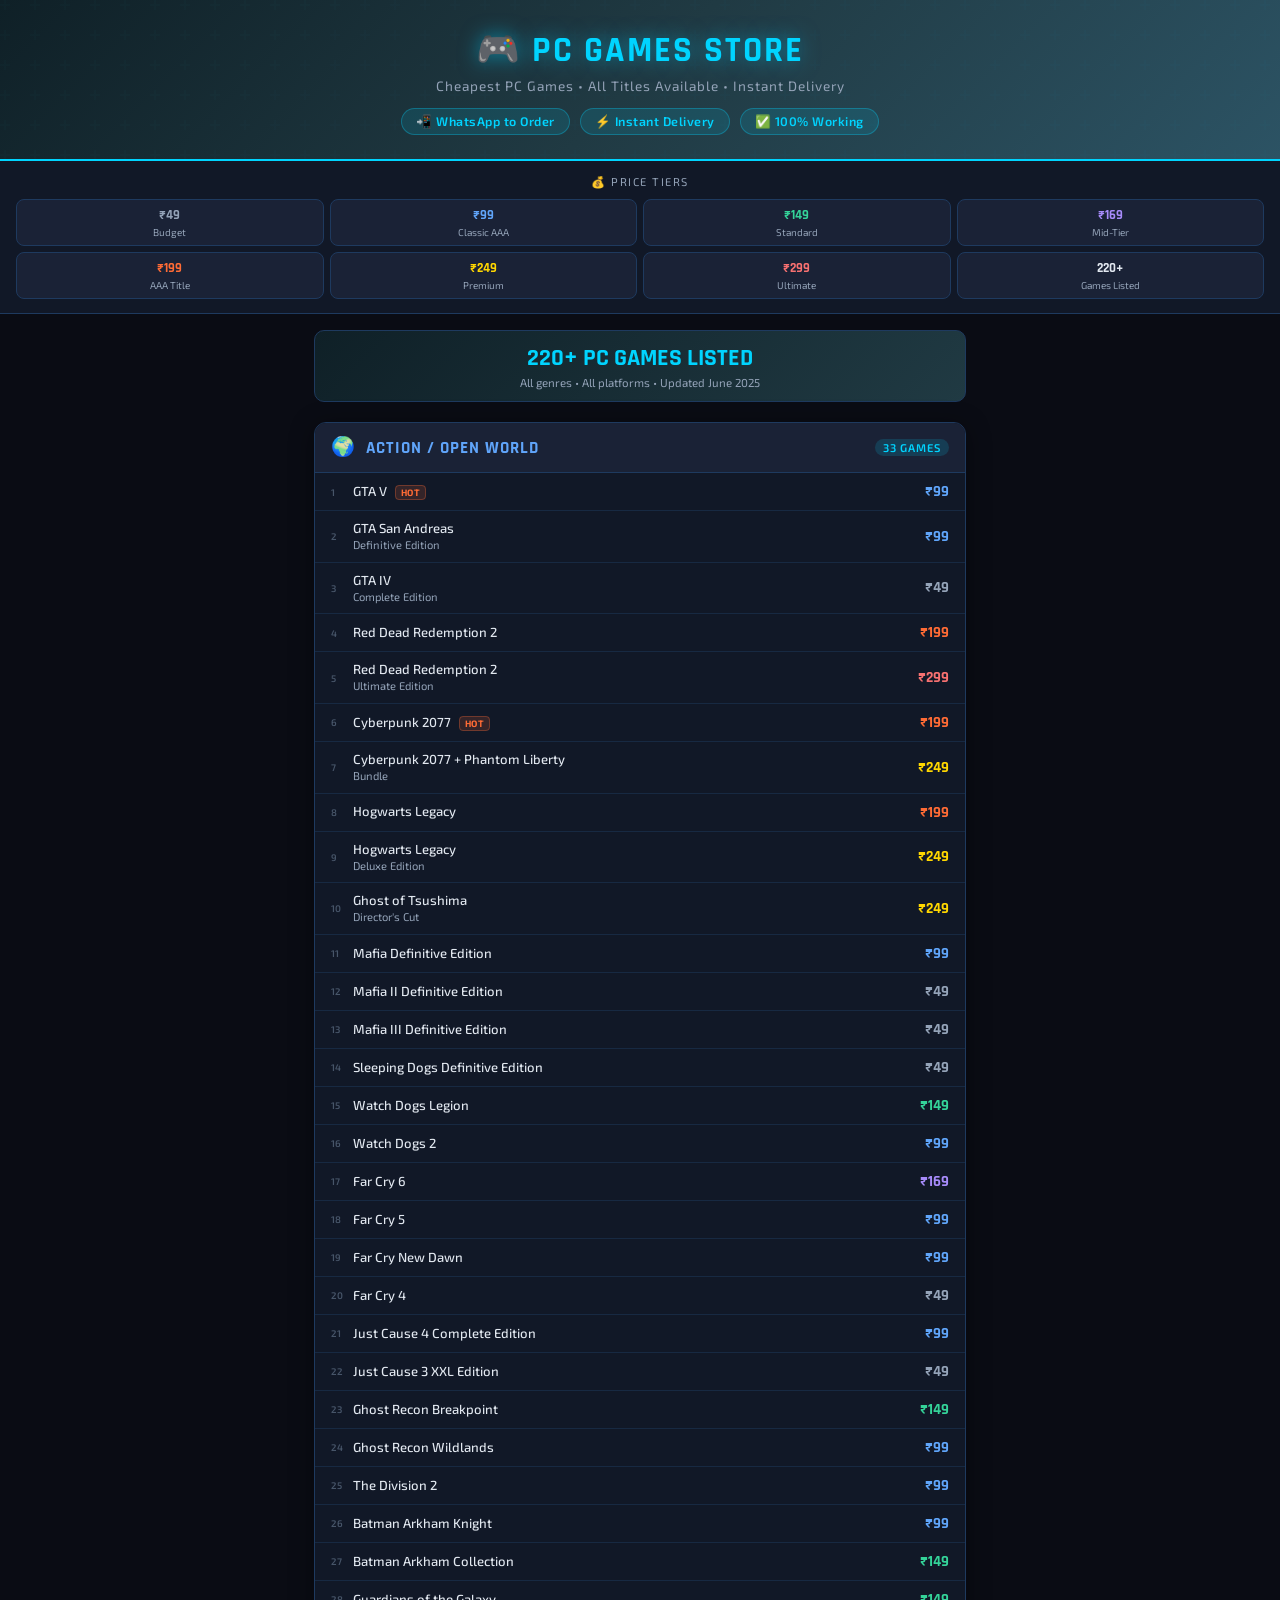
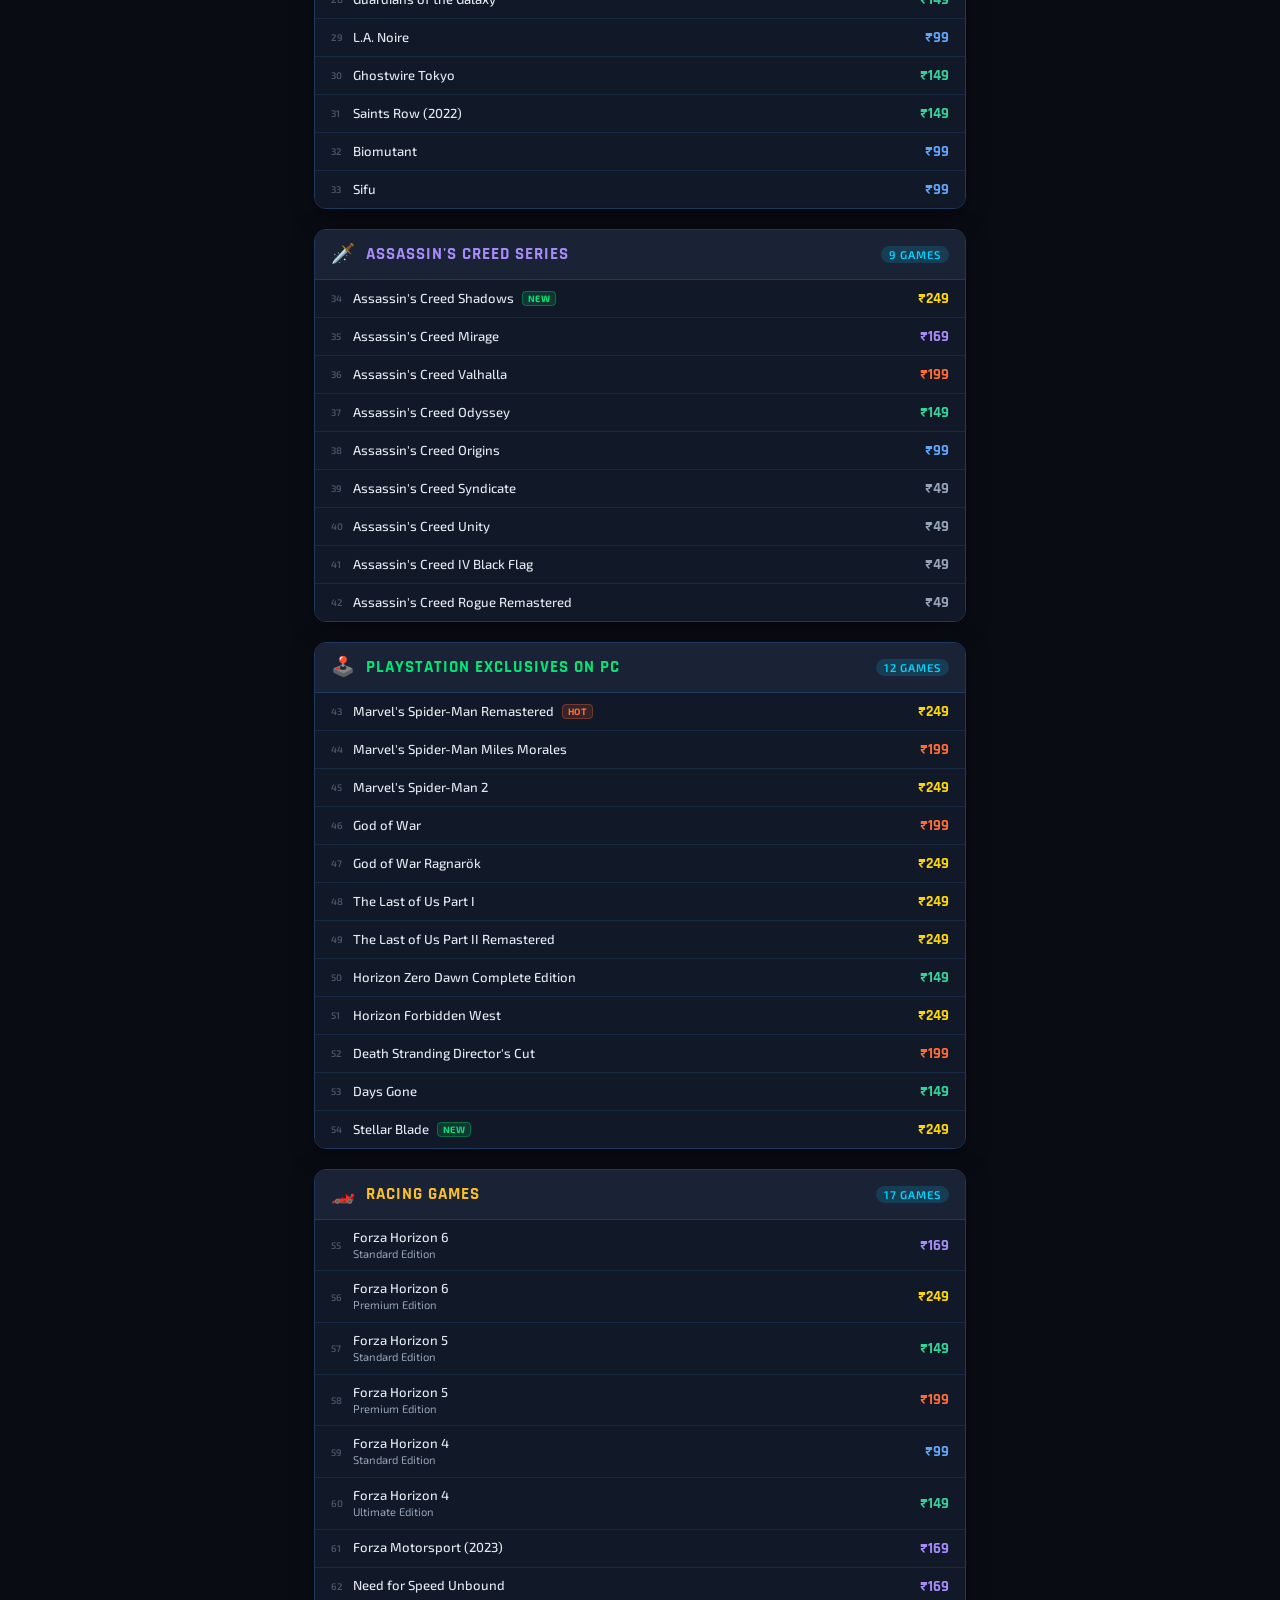
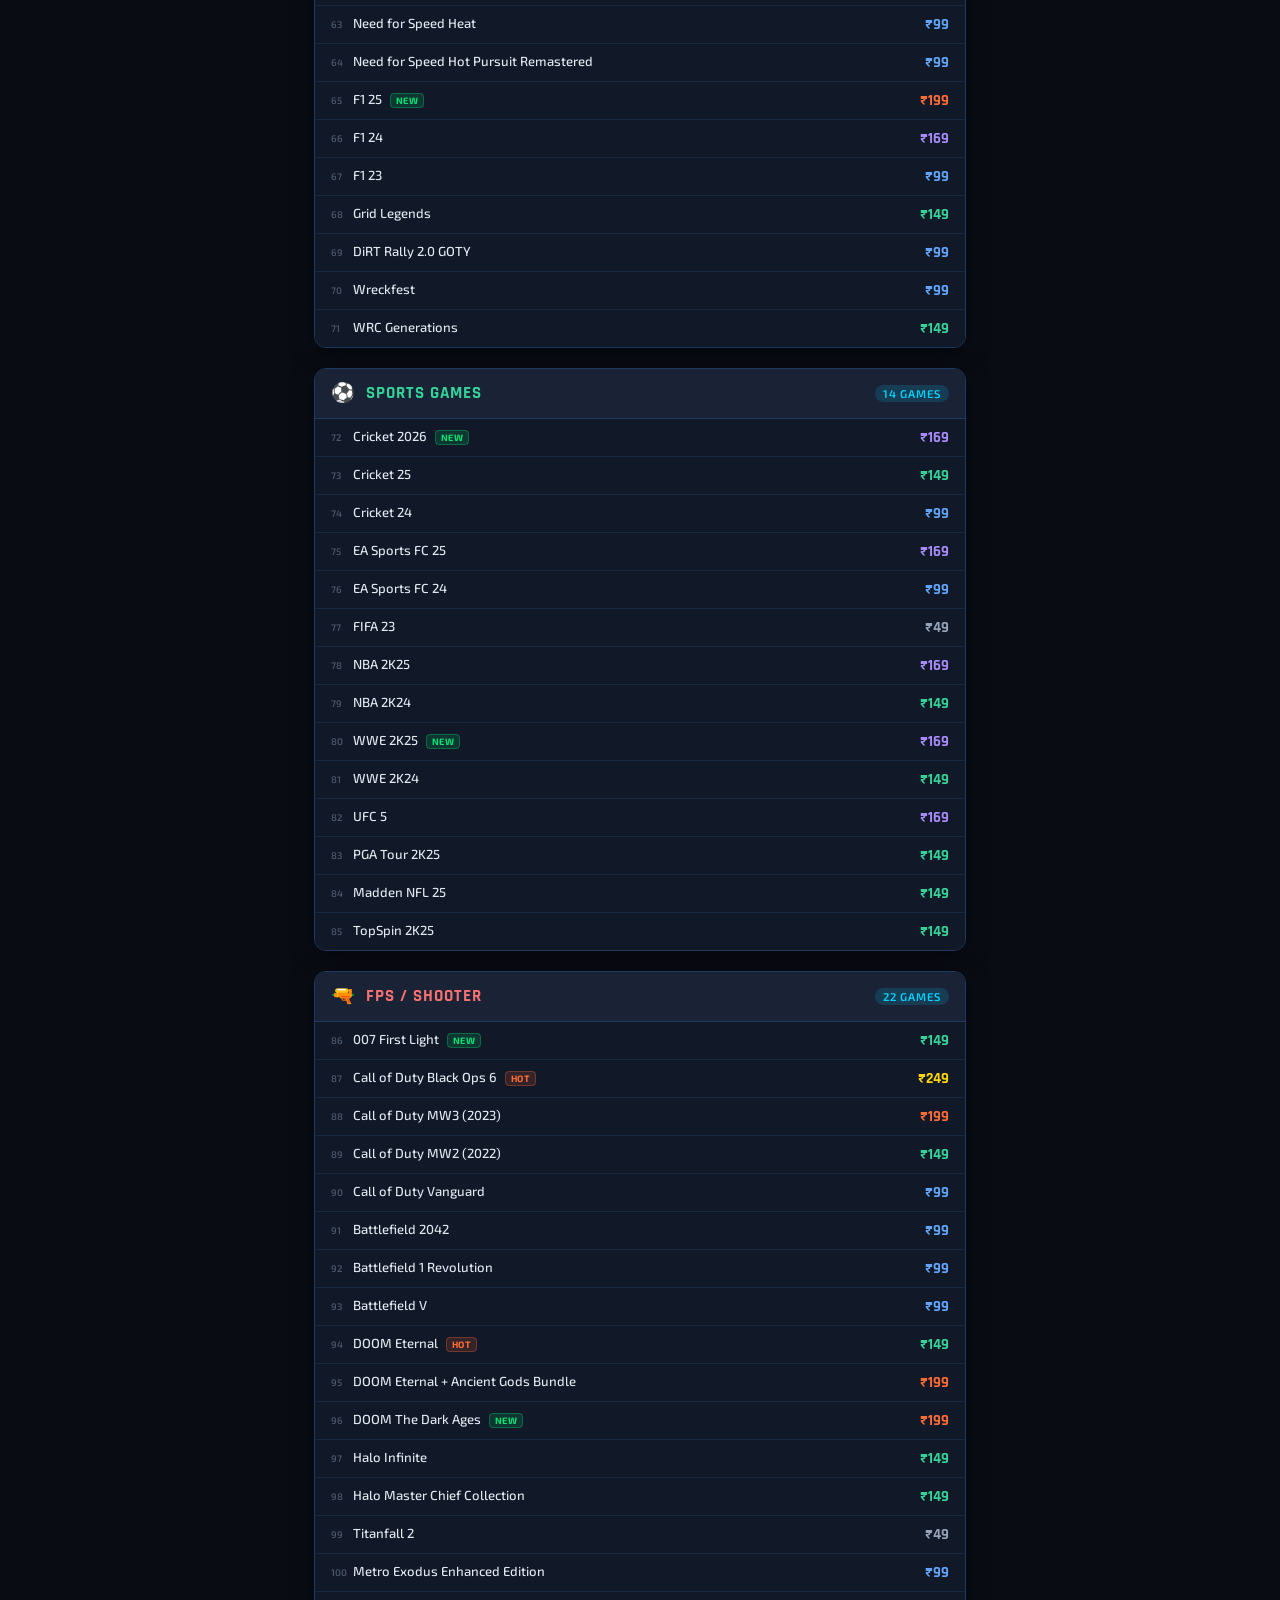
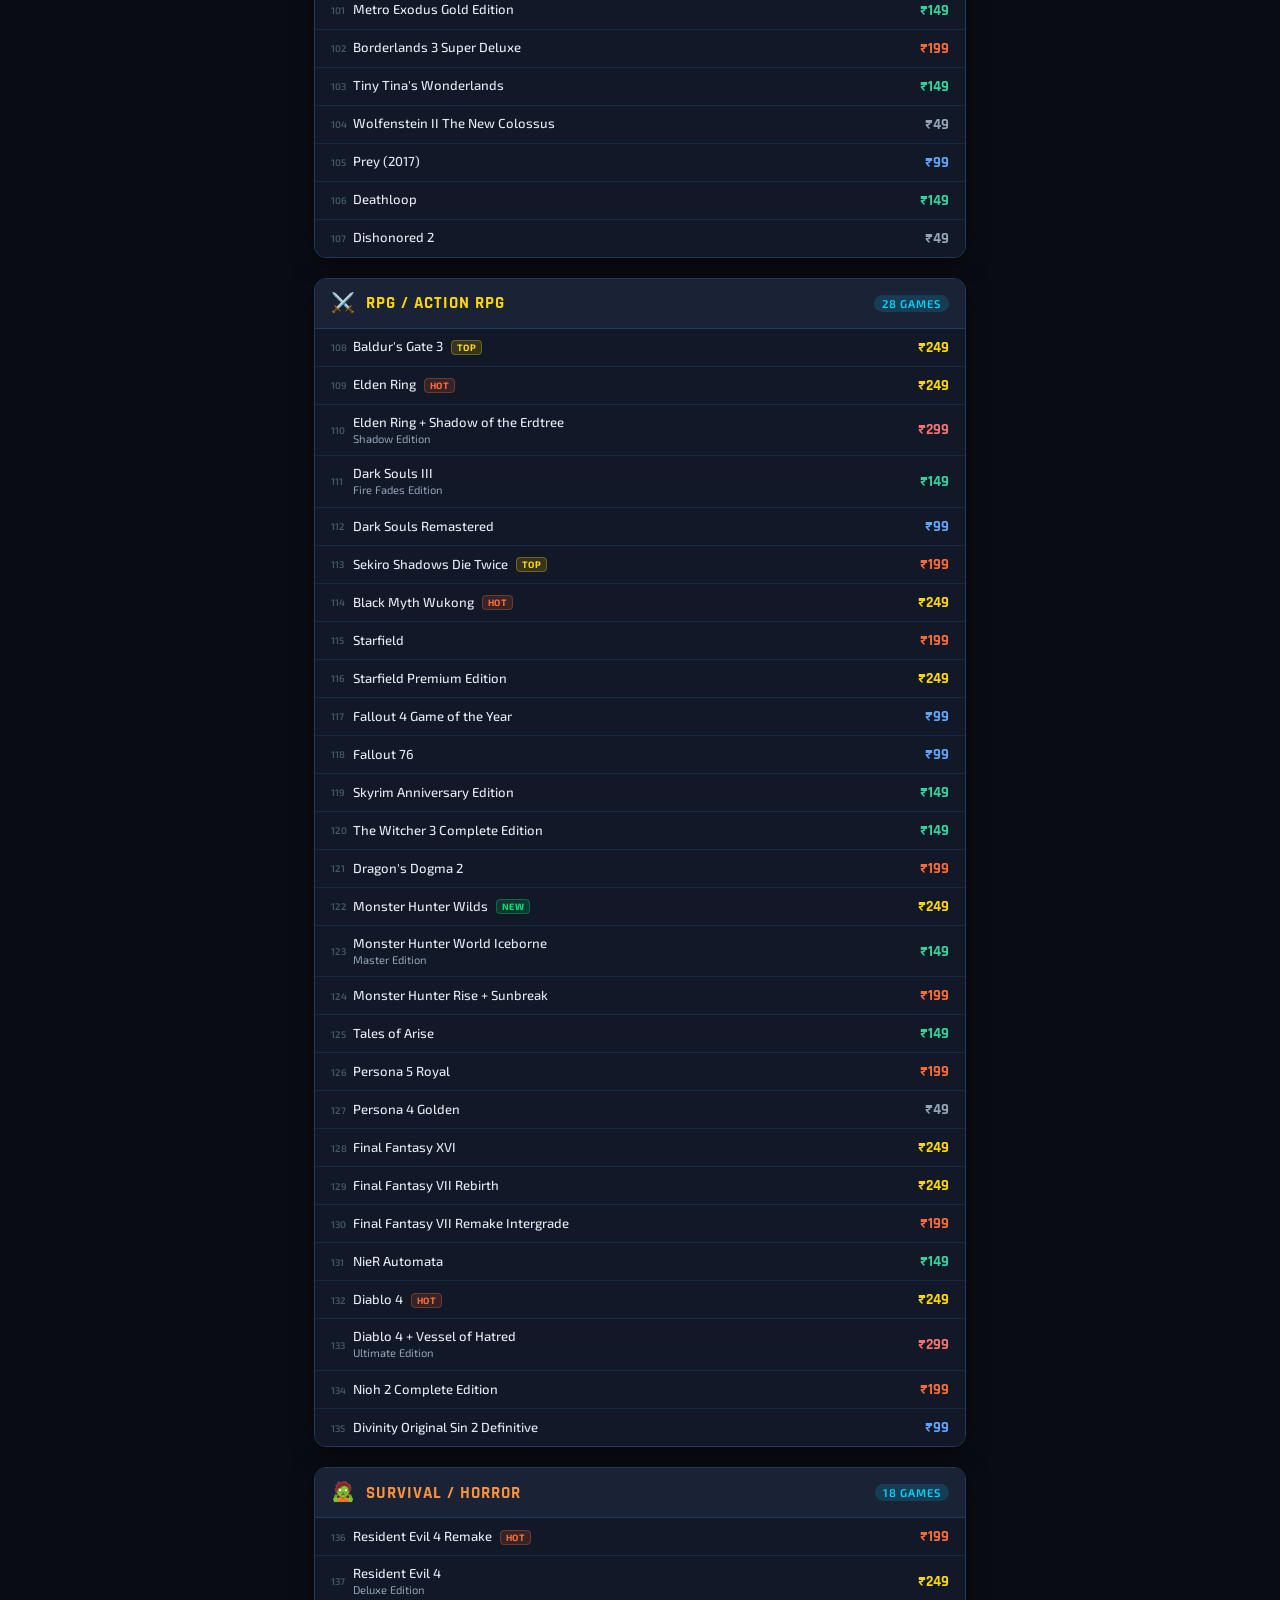
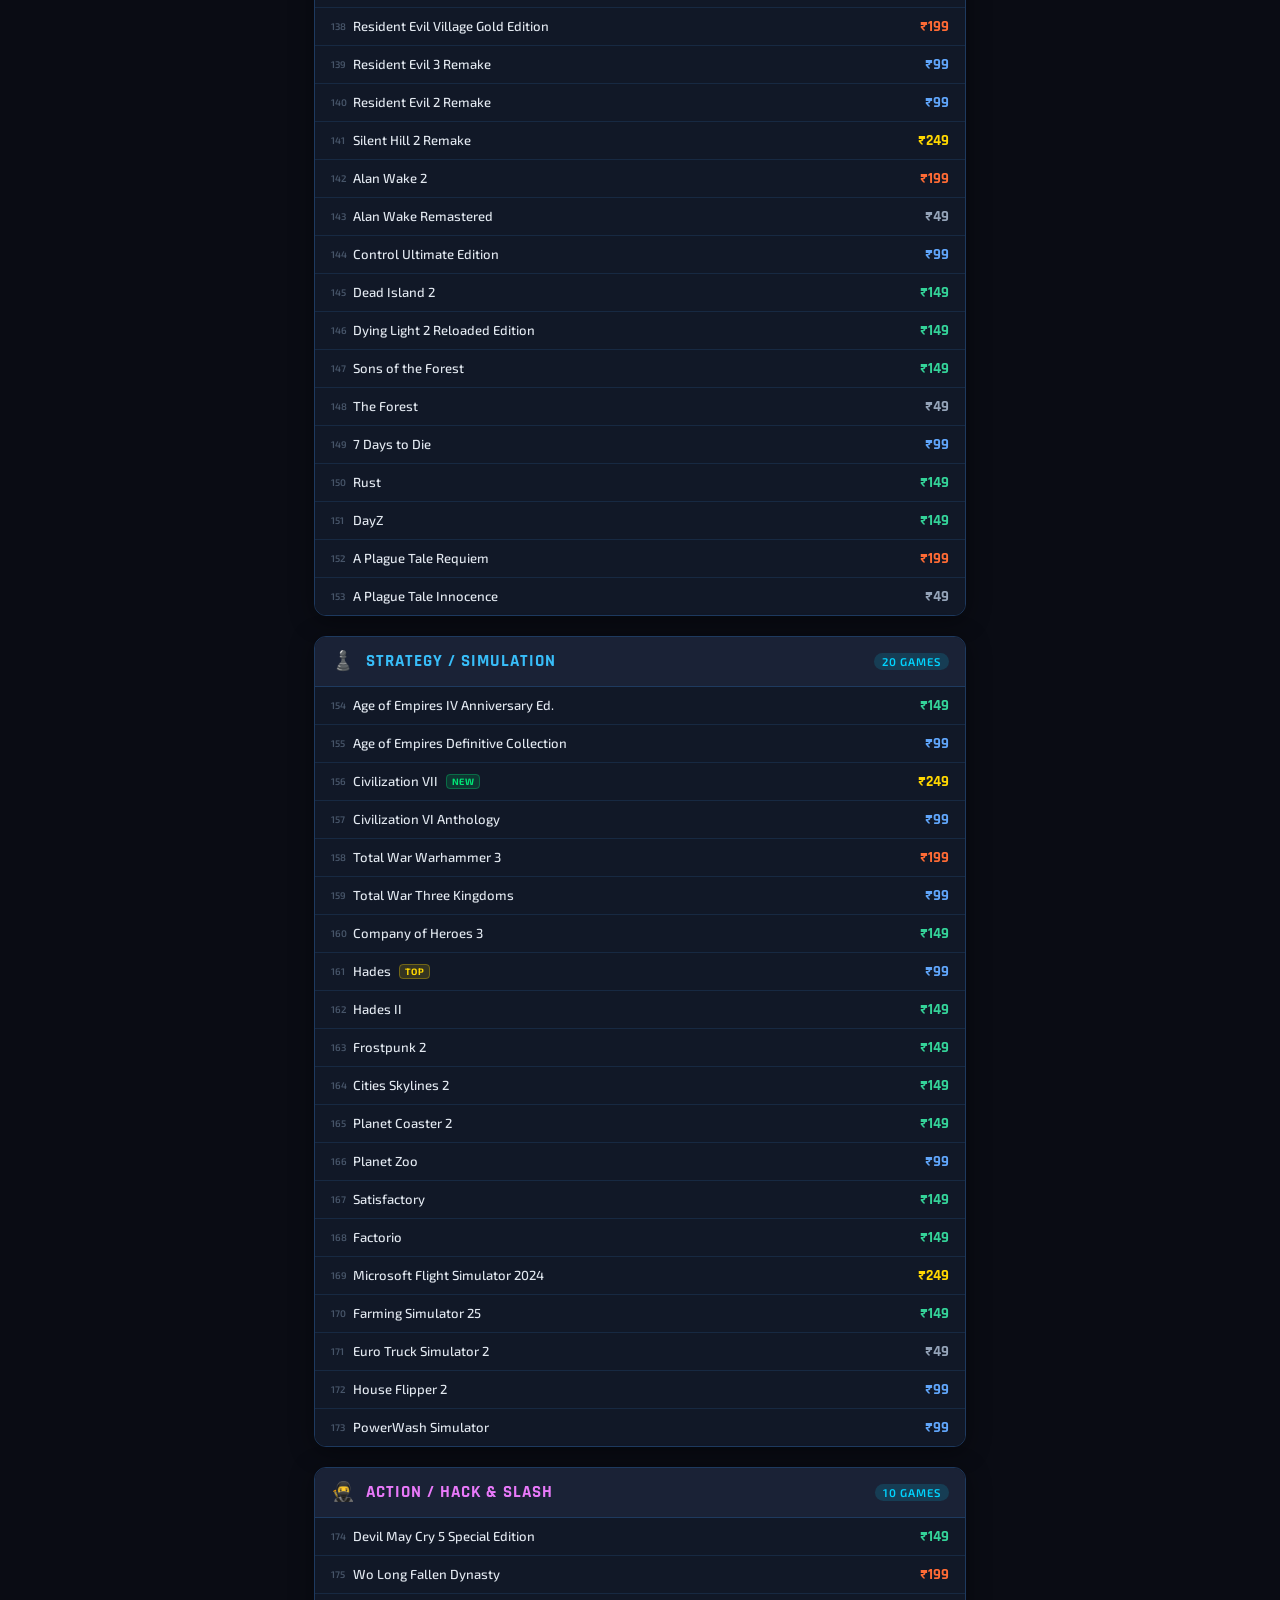
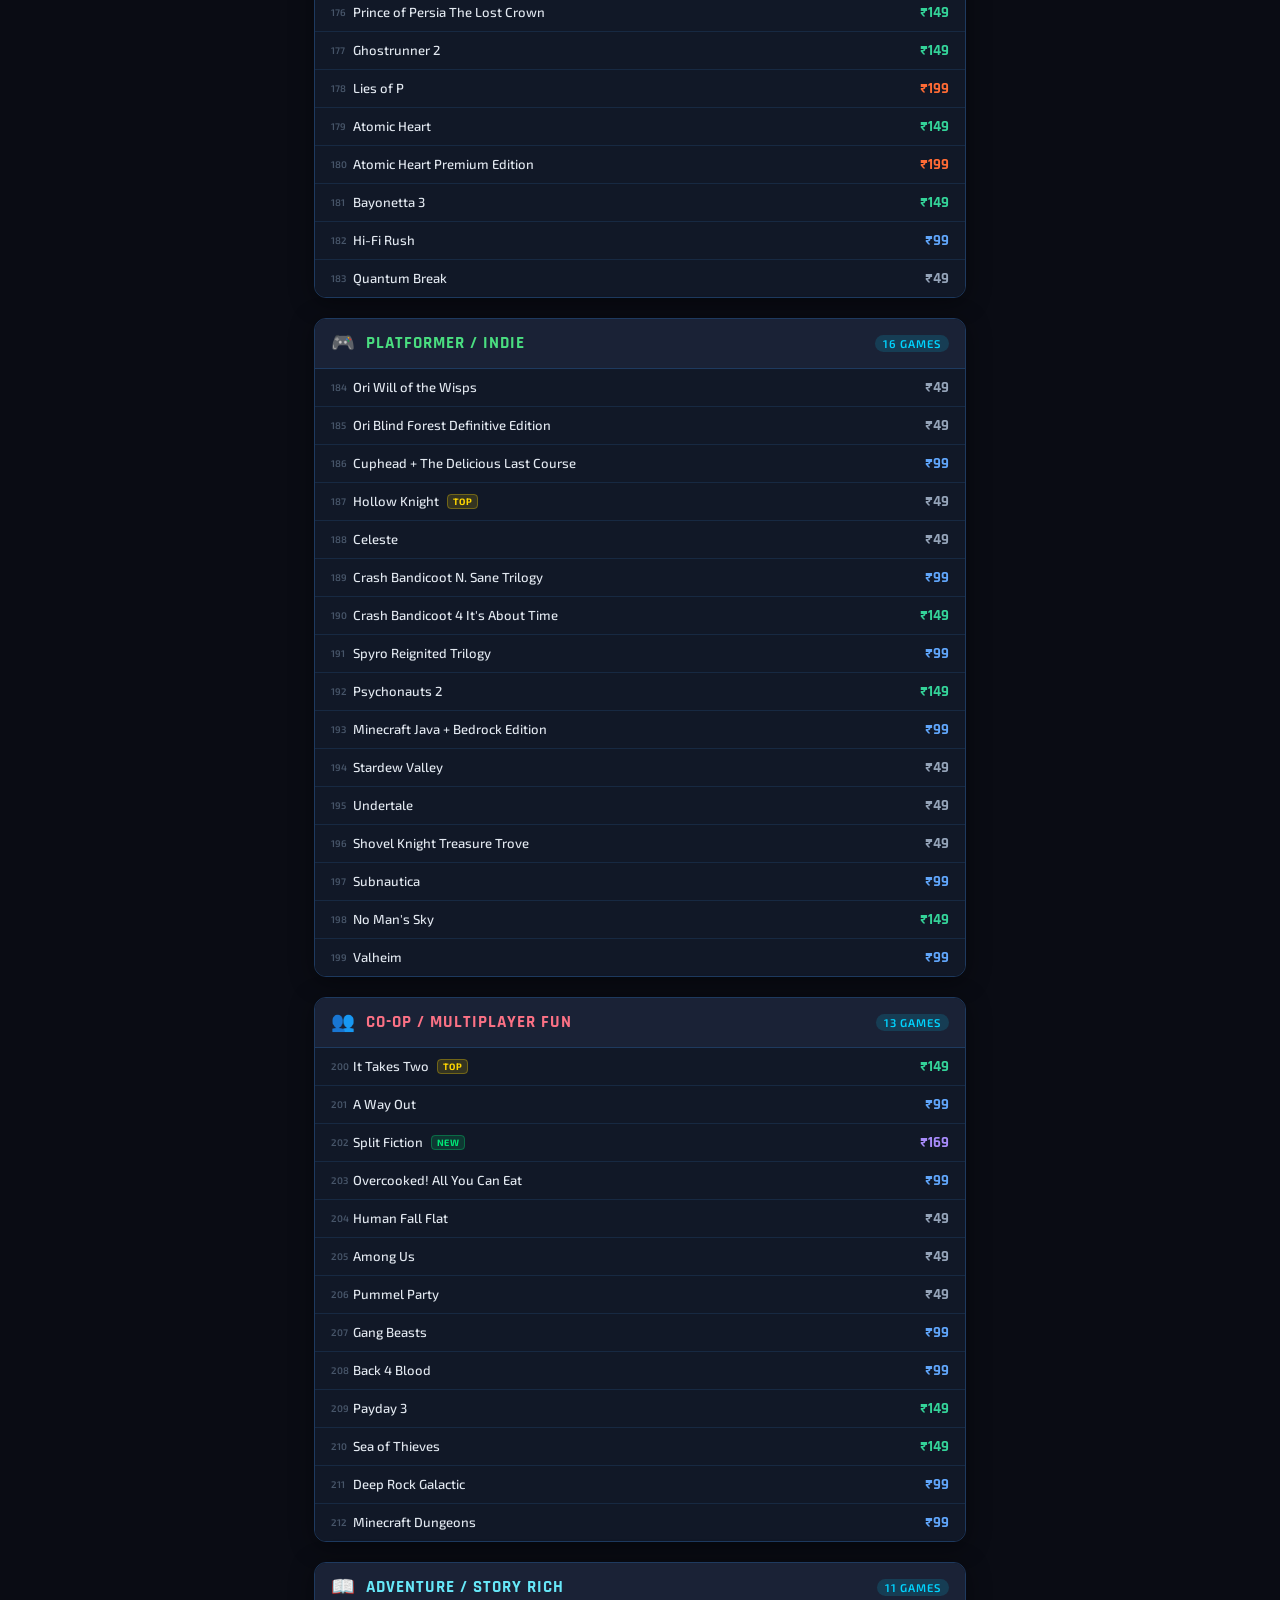
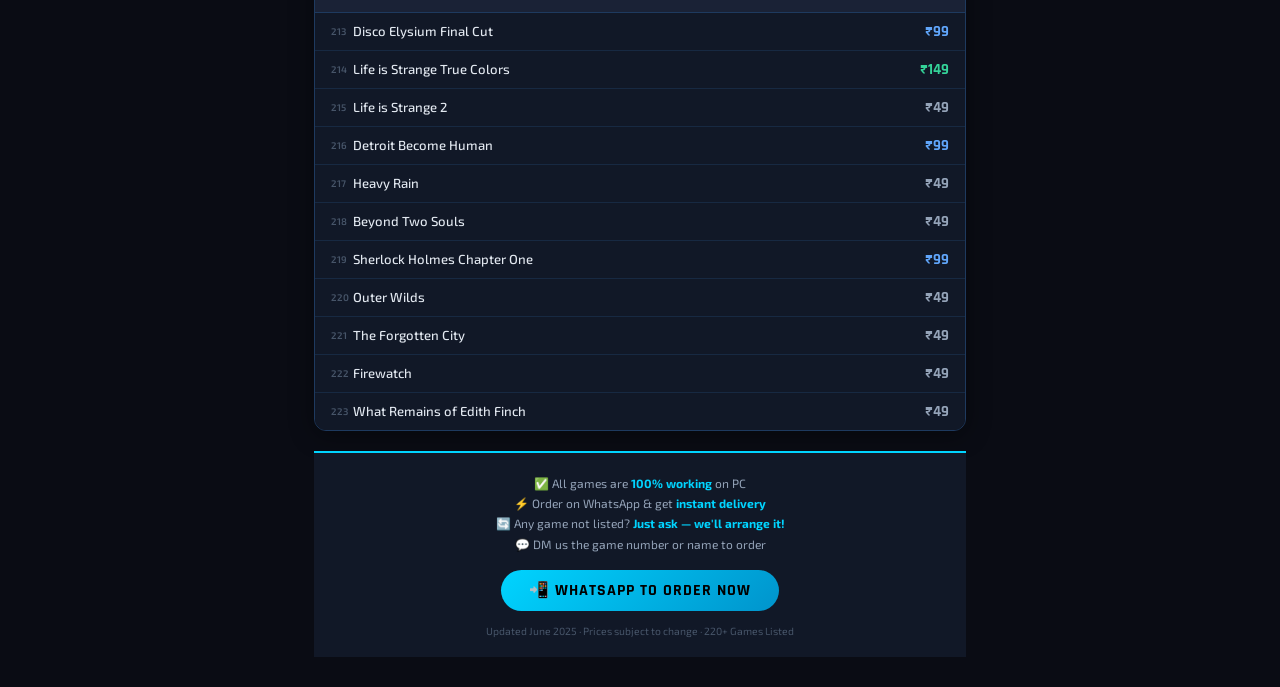
<file: index.html>
<!DOCTYPE html>
<html lang="en">
<head>
<meta charset="UTF-8">
<meta name="viewport" content="width=device-width, initial-scale=1.0">
<title>PC Games Price List</title>
<link href="https://fonts.googleapis.com/css2?family=Rajdhani:wght@500;600;700&family=Exo+2:wght@400;500;600&display=swap" rel="stylesheet">
<style>
  :root {
    --bg: #0a0c14;
    --surface: #111827;
    --card: #1a2236;
    --border: #1e3a5f;
    --accent: #00d4ff;
    --accent2: #ff6b35;
    --gold: #ffd700;
    --green: #00e676;
    --text: #e2e8f0;
    --muted: #94a3b8;
    --header-bg: linear-gradient(135deg, #0f2027, #203a43, #2c5364);
  }

  * { margin: 0; padding: 0; box-sizing: border-box; }

  body {
    background: var(--bg);
    color: var(--text);
    font-family: 'Exo 2', sans-serif;
    min-height: 100vh;
  }

  /* ── HEADER ── */
  .header {
    background: var(--header-bg);
    padding: 28px 20px 24px;
    text-align: center;
    border-bottom: 2px solid var(--accent);
    position: relative;
    overflow: hidden;
  }
  .header::before {
    content: '';
    position: absolute;
    inset: 0;
    background: url("data:image/svg+xml,%3Csvg width='60' height='60' viewBox='0 0 60 60' xmlns='http://www.w3.org/2000/svg'%3E%3Cg fill='none' fill-rule='evenodd'%3E%3Cg fill='%2300d4ff' fill-opacity='0.04'%3E%3Cpath d='M36 34v-4h-2v4h-4v2h4v4h2v-4h4v-2h-4zm0-30V0h-2v4h-4v2h4v4h2V6h4V4h-4zM6 34v-4H4v4H0v2h4v4h2v-4h4v-2H6zM6 4V0H4v4H0v2h4v4h2V6h4V4H6z'/%3E%3C/g%3E%3C/g%3E%3C/svg%3E");
    opacity: 0.4;
  }
  .shop-name {
    font-family: 'Rajdhani', sans-serif;
    font-size: 2.2rem;
    font-weight: 700;
    color: var(--accent);
    text-shadow: 0 0 20px rgba(0,212,255,0.5);
    letter-spacing: 2px;
    position: relative;
  }
  .shop-tagline {
    font-size: 0.85rem;
    color: var(--muted);
    margin-top: 4px;
    letter-spacing: 1px;
    position: relative;
  }
  .contact-bar {
    margin-top: 14px;
    display: flex;
    flex-wrap: wrap;
    justify-content: center;
    gap: 10px;
    position: relative;
  }
  .contact-chip {
    background: rgba(0,212,255,0.12);
    border: 1px solid rgba(0,212,255,0.3);
    border-radius: 20px;
    padding: 5px 14px;
    font-size: 0.78rem;
    color: var(--accent);
    font-weight: 600;
    letter-spacing: 0.5px;
  }

  /* ── PRICE LEGEND ── */
  .legend {
    background: var(--surface);
    padding: 14px 16px;
    margin: 0;
    border-bottom: 1px solid var(--border);
  }
  .legend-title {
    font-size: 0.7rem;
    color: var(--muted);
    text-transform: uppercase;
    letter-spacing: 1.5px;
    margin-bottom: 10px;
    text-align: center;
  }
  .legend-grid {
    display: grid;
    grid-template-columns: repeat(4, 1fr);
    gap: 6px;
  }
  .legend-item {
    text-align: center;
    background: var(--card);
    border-radius: 8px;
    padding: 7px 4px;
    border: 1px solid var(--border);
  }
  .legend-price { font-size: 0.82rem; font-weight: 700; font-family: 'Rajdhani', sans-serif; }
  .legend-label { font-size: 0.62rem; color: var(--muted); margin-top: 2px; }
  .p49 { color: #94a3b8; }
  .p99 { color: #60a5fa; }
  .p149 { color: #34d399; }
  .p169 { color: #a78bfa; }
  .p199 { color: var(--accent2); }
  .p249 { color: var(--gold); }
  .p299 { color: #f87171; }

  /* ── MAIN CONTENT ── */
  .content { padding: 16px 14px 30px; max-width: 680px; margin: 0 auto; }

  /* ── CATEGORY SECTION ── */
  .category {
    margin-bottom: 20px;
    border-radius: 12px;
    overflow: hidden;
    border: 1px solid var(--border);
    box-shadow: 0 4px 24px rgba(0,0,0,0.4);
  }
  .cat-header {
    padding: 12px 16px;
    display: flex;
    align-items: center;
    gap: 10px;
    font-family: 'Rajdhani', sans-serif;
    font-size: 1.05rem;
    font-weight: 700;
    letter-spacing: 1px;
    text-transform: uppercase;
    background: var(--card);
    border-bottom: 1px solid var(--border);
  }
  .cat-icon { font-size: 1.2rem; }
  .cat-count {
    margin-left: auto;
    font-size: 0.7rem;
    background: rgba(0,212,255,0.15);
    color: var(--accent);
    padding: 2px 8px;
    border-radius: 10px;
    font-family: 'Exo 2', sans-serif;
    font-weight: 600;
  }

  /* ── GAME ROW ── */
  .game-list { background: var(--surface); }
  .game-row {
    display: flex;
    align-items: center;
    justify-content: space-between;
    padding: 9px 16px;
    border-bottom: 1px solid rgba(30, 58, 95, 0.5);
    transition: background 0.15s;
  }
  .game-row:last-child { border-bottom: none; }
  .game-row:hover { background: rgba(0,212,255,0.04); }

  .game-num {
    font-size: 0.6rem;
    color: #475569;
    min-width: 22px;
    font-weight: 600;
  }
  .game-name {
    flex: 1;
    font-size: 0.82rem;
    font-weight: 500;
    line-height: 1.3;
    color: var(--text);
    padding-right: 10px;
  }
  .game-name .edition {
    display: block;
    font-size: 0.7rem;
    color: var(--muted);
    font-weight: 400;
    margin-top: 1px;
  }
  .game-badge {
    font-size: 0.58rem;
    padding: 1px 5px;
    border-radius: 4px;
    font-weight: 700;
    margin-left: 5px;
    vertical-align: middle;
    text-transform: uppercase;
    letter-spacing: 0.3px;
  }
  .badge-new { background: rgba(0,230,118,0.15); color: var(--green); border: 1px solid rgba(0,230,118,0.3); }
  .badge-hot { background: rgba(255,107,53,0.15); color: var(--accent2); border: 1px solid rgba(255,107,53,0.3); }
  .badge-top { background: rgba(255,215,0,0.15); color: var(--gold); border: 1px solid rgba(255,215,0,0.3); }

  .price-tag {
    font-family: 'Rajdhani', sans-serif;
    font-size: 0.95rem;
    font-weight: 700;
    min-width: 42px;
    text-align: right;
    white-space: nowrap;
  }

  /* ── FOOTER ── */
  .footer {
    background: var(--surface);
    border-top: 2px solid var(--accent);
    padding: 20px 16px;
    text-align: center;
    margin-top: 20px;
  }
  .footer-note {
    font-size: 0.75rem;
    color: var(--muted);
    line-height: 1.7;
    margin-bottom: 12px;
  }
  .footer-note strong { color: var(--accent); }
  .order-cta {
    background: linear-gradient(135deg, var(--accent), #0094cc);
    color: #000;
    font-family: 'Rajdhani', sans-serif;
    font-size: 1rem;
    font-weight: 700;
    padding: 10px 28px;
    border-radius: 25px;
    letter-spacing: 1px;
    display: inline-block;
    margin-top: 4px;
    text-transform: uppercase;
  }

  /* ── TOTAL BANNER ── */
  .total-banner {
    background: linear-gradient(135deg, #0f2027, #203a43);
    border: 1px solid var(--border);
    border-radius: 10px;
    padding: 12px 16px;
    text-align: center;
    margin-bottom: 20px;
  }
  .total-banner .big { font-family: 'Rajdhani', sans-serif; font-size: 1.5rem; color: var(--accent); font-weight: 700; }
  .total-banner .sub { font-size: 0.72rem; color: var(--muted); margin-top: 2px; }
</style>
</head>
<body>

<!-- HEADER -->
<div class="header">
  <div class="shop-name">🎮 PC GAMES STORE</div>
  <div class="shop-tagline">Cheapest PC Games • All Titles Available • Instant Delivery</div>
  <div class="contact-bar">
    <span class="contact-chip">📲 WhatsApp to Order</span>
    <span class="contact-chip">⚡ Instant Delivery</span>
    <span class="contact-chip">✅ 100% Working</span>
  </div>
</div>

<!-- PRICE LEGEND -->
<div class="legend">
  <div class="legend-title">💰 Price Tiers</div>
  <div class="legend-grid">
    <div class="legend-item"><div class="legend-price p49">₹49</div><div class="legend-label">Budget</div></div>
    <div class="legend-item"><div class="legend-price p99">₹99</div><div class="legend-label">Classic AAA</div></div>
    <div class="legend-item"><div class="legend-price p149">₹149</div><div class="legend-label">Standard</div></div>
    <div class="legend-item"><div class="legend-price p169">₹169</div><div class="legend-label">Mid-Tier</div></div>
    <div class="legend-item"><div class="legend-price p199">₹199</div><div class="legend-label">AAA Title</div></div>
    <div class="legend-item"><div class="legend-price p249">₹249</div><div class="legend-label">Premium</div></div>
    <div class="legend-item"><div class="legend-price p299">₹299</div><div class="legend-label">Ultimate</div></div>
    <div class="legend-item"><div class="legend-price" style="color:#e2e8f0">220+</div><div class="legend-label">Games Listed</div></div>
  </div>
</div>

<div class="content">

<div class="total-banner">
  <div class="big">220+ PC GAMES LISTED</div>
  <div class="sub">All genres • All platforms • Updated June 2025</div>
</div>

<!-- ══════════════ ACTION / OPEN WORLD ══════════════ -->
<div class="category">
  <div class="cat-header" style="color:#60a5fa">
    <span class="cat-icon">🌍</span> Action / Open World
    <span class="cat-count">33 Games</span>
  </div>
  <div class="game-list">
    <div class="game-row"><span class="game-num">1</span><span class="game-name">GTA V <span class="game-badge badge-hot">HOT</span></span><span class="price-tag p99">₹99</span></div>
    <div class="game-row"><span class="game-num">2</span><span class="game-name">GTA San Andreas <span class="edition">Definitive Edition</span></span><span class="price-tag p99">₹99</span></div>
    <div class="game-row"><span class="game-num">3</span><span class="game-name">GTA IV <span class="edition">Complete Edition</span></span><span class="price-tag p49">₹49</span></div>
    <div class="game-row"><span class="game-num">4</span><span class="game-name">Red Dead Redemption 2</span><span class="price-tag p199">₹199</span></div>
    <div class="game-row"><span class="game-num">5</span><span class="game-name">Red Dead Redemption 2 <span class="edition">Ultimate Edition</span></span><span class="price-tag p299">₹299</span></div>
    <div class="game-row"><span class="game-num">6</span><span class="game-name">Cyberpunk 2077 <span class="game-badge badge-hot">HOT</span></span><span class="price-tag p199">₹199</span></div>
    <div class="game-row"><span class="game-num">7</span><span class="game-name">Cyberpunk 2077 + Phantom Liberty <span class="edition">Bundle</span></span><span class="price-tag p249">₹249</span></div>
    <div class="game-row"><span class="game-num">8</span><span class="game-name">Hogwarts Legacy</span><span class="price-tag p199">₹199</span></div>
    <div class="game-row"><span class="game-num">9</span><span class="game-name">Hogwarts Legacy <span class="edition">Deluxe Edition</span></span><span class="price-tag p249">₹249</span></div>
    <div class="game-row"><span class="game-num">10</span><span class="game-name">Ghost of Tsushima <span class="edition">Director's Cut</span></span><span class="price-tag p249">₹249</span></div>
    <div class="game-row"><span class="game-num">11</span><span class="game-name">Mafia Definitive Edition</span><span class="price-tag p99">₹99</span></div>
    <div class="game-row"><span class="game-num">12</span><span class="game-name">Mafia II Definitive Edition</span><span class="price-tag p49">₹49</span></div>
    <div class="game-row"><span class="game-num">13</span><span class="game-name">Mafia III Definitive Edition</span><span class="price-tag p49">₹49</span></div>
    <div class="game-row"><span class="game-num">14</span><span class="game-name">Sleeping Dogs Definitive Edition</span><span class="price-tag p49">₹49</span></div>
    <div class="game-row"><span class="game-num">15</span><span class="game-name">Watch Dogs Legion</span><span class="price-tag p149">₹149</span></div>
    <div class="game-row"><span class="game-num">16</span><span class="game-name">Watch Dogs 2</span><span class="price-tag p99">₹99</span></div>
    <div class="game-row"><span class="game-num">17</span><span class="game-name">Far Cry 6</span><span class="price-tag p169">₹169</span></div>
    <div class="game-row"><span class="game-num">18</span><span class="game-name">Far Cry 5</span><span class="price-tag p99">₹99</span></div>
    <div class="game-row"><span class="game-num">19</span><span class="game-name">Far Cry New Dawn</span><span class="price-tag p99">₹99</span></div>
    <div class="game-row"><span class="game-num">20</span><span class="game-name">Far Cry 4</span><span class="price-tag p49">₹49</span></div>
    <div class="game-row"><span class="game-num">21</span><span class="game-name">Just Cause 4 Complete Edition</span><span class="price-tag p99">₹99</span></div>
    <div class="game-row"><span class="game-num">22</span><span class="game-name">Just Cause 3 XXL Edition</span><span class="price-tag p49">₹49</span></div>
    <div class="game-row"><span class="game-num">23</span><span class="game-name">Ghost Recon Breakpoint</span><span class="price-tag p149">₹149</span></div>
    <div class="game-row"><span class="game-num">24</span><span class="game-name">Ghost Recon Wildlands</span><span class="price-tag p99">₹99</span></div>
    <div class="game-row"><span class="game-num">25</span><span class="game-name">The Division 2</span><span class="price-tag p99">₹99</span></div>
    <div class="game-row"><span class="game-num">26</span><span class="game-name">Batman Arkham Knight</span><span class="price-tag p99">₹99</span></div>
    <div class="game-row"><span class="game-num">27</span><span class="game-name">Batman Arkham Collection</span><span class="price-tag p149">₹149</span></div>
    <div class="game-row"><span class="game-num">28</span><span class="game-name">Guardians of the Galaxy</span><span class="price-tag p149">₹149</span></div>
    <div class="game-row"><span class="game-num">29</span><span class="game-name">L.A. Noire</span><span class="price-tag p99">₹99</span></div>
    <div class="game-row"><span class="game-num">30</span><span class="game-name">Ghostwire Tokyo</span><span class="price-tag p149">₹149</span></div>
    <div class="game-row"><span class="game-num">31</span><span class="game-name">Saints Row (2022)</span><span class="price-tag p149">₹149</span></div>
    <div class="game-row"><span class="game-num">32</span><span class="game-name">Biomutant</span><span class="price-tag p99">₹99</span></div>
    <div class="game-row"><span class="game-num">33</span><span class="game-name">Sifu</span><span class="price-tag p99">₹99</span></div>
  </div>
</div>

<!-- ══════════════ ASSASSIN'S CREED ══════════════ -->
<div class="category">
  <div class="cat-header" style="color:#a78bfa">
    <span class="cat-icon">🗡️</span> Assassin's Creed Series
    <span class="cat-count">9 Games</span>
  </div>
  <div class="game-list">
    <div class="game-row"><span class="game-num">34</span><span class="game-name">Assassin's Creed Shadows <span class="game-badge badge-new">NEW</span></span><span class="price-tag p249">₹249</span></div>
    <div class="game-row"><span class="game-num">35</span><span class="game-name">Assassin's Creed Mirage</span><span class="price-tag p169">₹169</span></div>
    <div class="game-row"><span class="game-num">36</span><span class="game-name">Assassin's Creed Valhalla</span><span class="price-tag p199">₹199</span></div>
    <div class="game-row"><span class="game-num">37</span><span class="game-name">Assassin's Creed Odyssey</span><span class="price-tag p149">₹149</span></div>
    <div class="game-row"><span class="game-num">38</span><span class="game-name">Assassin's Creed Origins</span><span class="price-tag p99">₹99</span></div>
    <div class="game-row"><span class="game-num">39</span><span class="game-name">Assassin's Creed Syndicate</span><span class="price-tag p49">₹49</span></div>
    <div class="game-row"><span class="game-num">40</span><span class="game-name">Assassin's Creed Unity</span><span class="price-tag p49">₹49</span></div>
    <div class="game-row"><span class="game-num">41</span><span class="game-name">Assassin's Creed IV Black Flag</span><span class="price-tag p49">₹49</span></div>
    <div class="game-row"><span class="game-num">42</span><span class="game-name">Assassin's Creed Rogue Remastered</span><span class="price-tag p49">₹49</span></div>
  </div>
</div>

<!-- ══════════════ PLAYSTATION EXCLUSIVES (PC) ══════════════ -->
<div class="category">
  <div class="cat-header" style="color:#00e676">
    <span class="cat-icon">🕹️</span> PlayStation Exclusives on PC
    <span class="cat-count">12 Games</span>
  </div>
  <div class="game-list">
    <div class="game-row"><span class="game-num">43</span><span class="game-name">Marvel's Spider-Man Remastered <span class="game-badge badge-hot">HOT</span></span><span class="price-tag p249">₹249</span></div>
    <div class="game-row"><span class="game-num">44</span><span class="game-name">Marvel's Spider-Man Miles Morales</span><span class="price-tag p199">₹199</span></div>
    <div class="game-row"><span class="game-num">45</span><span class="game-name">Marvel's Spider-Man 2</span><span class="price-tag p249">₹249</span></div>
    <div class="game-row"><span class="game-num">46</span><span class="game-name">God of War</span><span class="price-tag p199">₹199</span></div>
    <div class="game-row"><span class="game-num">47</span><span class="game-name">God of War Ragnarök</span><span class="price-tag p249">₹249</span></div>
    <div class="game-row"><span class="game-num">48</span><span class="game-name">The Last of Us Part I</span><span class="price-tag p249">₹249</span></div>
    <div class="game-row"><span class="game-num">49</span><span class="game-name">The Last of Us Part II Remastered</span><span class="price-tag p249">₹249</span></div>
    <div class="game-row"><span class="game-num">50</span><span class="game-name">Horizon Zero Dawn Complete Edition</span><span class="price-tag p149">₹149</span></div>
    <div class="game-row"><span class="game-num">51</span><span class="game-name">Horizon Forbidden West</span><span class="price-tag p249">₹249</span></div>
    <div class="game-row"><span class="game-num">52</span><span class="game-name">Death Stranding Director's Cut</span><span class="price-tag p199">₹199</span></div>
    <div class="game-row"><span class="game-num">53</span><span class="game-name">Days Gone</span><span class="price-tag p149">₹149</span></div>
    <div class="game-row"><span class="game-num">54</span><span class="game-name">Stellar Blade <span class="game-badge badge-new">NEW</span></span><span class="price-tag p249">₹249</span></div>
  </div>
</div>

<!-- ══════════════ RACING ══════════════ -->
<div class="category">
  <div class="cat-header" style="color:#fbbf24">
    <span class="cat-icon">🏎️</span> Racing Games
    <span class="cat-count">17 Games</span>
  </div>
  <div class="game-list">
    <div class="game-row"><span class="game-num">55</span><span class="game-name">Forza Horizon 6 <span class="edition">Standard Edition</span></span><span class="price-tag p169">₹169</span></div>
    <div class="game-row"><span class="game-num">56</span><span class="game-name">Forza Horizon 6 <span class="edition">Premium Edition</span></span><span class="price-tag p249">₹249</span></div>
    <div class="game-row"><span class="game-num">57</span><span class="game-name">Forza Horizon 5 <span class="edition">Standard Edition</span></span><span class="price-tag p149">₹149</span></div>
    <div class="game-row"><span class="game-num">58</span><span class="game-name">Forza Horizon 5 <span class="edition">Premium Edition</span></span><span class="price-tag p199">₹199</span></div>
    <div class="game-row"><span class="game-num">59</span><span class="game-name">Forza Horizon 4 <span class="edition">Standard Edition</span></span><span class="price-tag p99">₹99</span></div>
    <div class="game-row"><span class="game-num">60</span><span class="game-name">Forza Horizon 4 <span class="edition">Ultimate Edition</span></span><span class="price-tag p149">₹149</span></div>
    <div class="game-row"><span class="game-num">61</span><span class="game-name">Forza Motorsport (2023)</span><span class="price-tag p169">₹169</span></div>
    <div class="game-row"><span class="game-num">62</span><span class="game-name">Need for Speed Unbound</span><span class="price-tag p169">₹169</span></div>
    <div class="game-row"><span class="game-num">63</span><span class="game-name">Need for Speed Heat</span><span class="price-tag p99">₹99</span></div>
    <div class="game-row"><span class="game-num">64</span><span class="game-name">Need for Speed Hot Pursuit Remastered</span><span class="price-tag p99">₹99</span></div>
    <div class="game-row"><span class="game-num">65</span><span class="game-name">F1 25 <span class="game-badge badge-new">NEW</span></span><span class="price-tag p199">₹199</span></div>
    <div class="game-row"><span class="game-num">66</span><span class="game-name">F1 24</span><span class="price-tag p169">₹169</span></div>
    <div class="game-row"><span class="game-num">67</span><span class="game-name">F1 23</span><span class="price-tag p99">₹99</span></div>
    <div class="game-row"><span class="game-num">68</span><span class="game-name">Grid Legends</span><span class="price-tag p149">₹149</span></div>
    <div class="game-row"><span class="game-num">69</span><span class="game-name">DiRT Rally 2.0 GOTY</span><span class="price-tag p99">₹99</span></div>
    <div class="game-row"><span class="game-num">70</span><span class="game-name">Wreckfest</span><span class="price-tag p99">₹99</span></div>
    <div class="game-row"><span class="game-num">71</span><span class="game-name">WRC Generations</span><span class="price-tag p149">₹149</span></div>
  </div>
</div>

<!-- ══════════════ SPORTS ══════════════ -->
<div class="category">
  <div class="cat-header" style="color:#34d399">
    <span class="cat-icon">⚽</span> Sports Games
    <span class="cat-count">14 Games</span>
  </div>
  <div class="game-list">
    <div class="game-row"><span class="game-num">72</span><span class="game-name">Cricket 2026 <span class="game-badge badge-new">NEW</span></span><span class="price-tag p169">₹169</span></div>
    <div class="game-row"><span class="game-num">73</span><span class="game-name">Cricket 25</span><span class="price-tag p149">₹149</span></div>
    <div class="game-row"><span class="game-num">74</span><span class="game-name">Cricket 24</span><span class="price-tag p99">₹99</span></div>
    <div class="game-row"><span class="game-num">75</span><span class="game-name">EA Sports FC 25</span><span class="price-tag p169">₹169</span></div>
    <div class="game-row"><span class="game-num">76</span><span class="game-name">EA Sports FC 24</span><span class="price-tag p99">₹99</span></div>
    <div class="game-row"><span class="game-num">77</span><span class="game-name">FIFA 23</span><span class="price-tag p49">₹49</span></div>
    <div class="game-row"><span class="game-num">78</span><span class="game-name">NBA 2K25</span><span class="price-tag p169">₹169</span></div>
    <div class="game-row"><span class="game-num">79</span><span class="game-name">NBA 2K24</span><span class="price-tag p149">₹149</span></div>
    <div class="game-row"><span class="game-num">80</span><span class="game-name">WWE 2K25 <span class="game-badge badge-new">NEW</span></span><span class="price-tag p169">₹169</span></div>
    <div class="game-row"><span class="game-num">81</span><span class="game-name">WWE 2K24</span><span class="price-tag p149">₹149</span></div>
    <div class="game-row"><span class="game-num">82</span><span class="game-name">UFC 5</span><span class="price-tag p169">₹169</span></div>
    <div class="game-row"><span class="game-num">83</span><span class="game-name">PGA Tour 2K25</span><span class="price-tag p149">₹149</span></div>
    <div class="game-row"><span class="game-num">84</span><span class="game-name">Madden NFL 25</span><span class="price-tag p149">₹149</span></div>
    <div class="game-row"><span class="game-num">85</span><span class="game-name">TopSpin 2K25</span><span class="price-tag p149">₹149</span></div>
  </div>
</div>

<!-- ══════════════ FPS / SHOOTER ══════════════ -->
<div class="category">
  <div class="cat-header" style="color:#f87171">
    <span class="cat-icon">🔫</span> FPS / Shooter
    <span class="cat-count">22 Games</span>
  </div>
  <div class="game-list">
    <div class="game-row"><span class="game-num">86</span><span class="game-name">007 First Light <span class="game-badge badge-new">NEW</span></span><span class="price-tag p149">₹149</span></div>
    <div class="game-row"><span class="game-num">87</span><span class="game-name">Call of Duty Black Ops 6 <span class="game-badge badge-hot">HOT</span></span><span class="price-tag p249">₹249</span></div>
    <div class="game-row"><span class="game-num">88</span><span class="game-name">Call of Duty MW3 (2023)</span><span class="price-tag p199">₹199</span></div>
    <div class="game-row"><span class="game-num">89</span><span class="game-name">Call of Duty MW2 (2022)</span><span class="price-tag p149">₹149</span></div>
    <div class="game-row"><span class="game-num">90</span><span class="game-name">Call of Duty Vanguard</span><span class="price-tag p99">₹99</span></div>
    <div class="game-row"><span class="game-num">91</span><span class="game-name">Battlefield 2042</span><span class="price-tag p99">₹99</span></div>
    <div class="game-row"><span class="game-num">92</span><span class="game-name">Battlefield 1 Revolution</span><span class="price-tag p99">₹99</span></div>
    <div class="game-row"><span class="game-num">93</span><span class="game-name">Battlefield V</span><span class="price-tag p99">₹99</span></div>
    <div class="game-row"><span class="game-num">94</span><span class="game-name">DOOM Eternal <span class="game-badge badge-hot">HOT</span></span><span class="price-tag p149">₹149</span></div>
    <div class="game-row"><span class="game-num">95</span><span class="game-name">DOOM Eternal + Ancient Gods Bundle</span><span class="price-tag p199">₹199</span></div>
    <div class="game-row"><span class="game-num">96</span><span class="game-name">DOOM The Dark Ages <span class="game-badge badge-new">NEW</span></span><span class="price-tag p199">₹199</span></div>
    <div class="game-row"><span class="game-num">97</span><span class="game-name">Halo Infinite</span><span class="price-tag p149">₹149</span></div>
    <div class="game-row"><span class="game-num">98</span><span class="game-name">Halo Master Chief Collection</span><span class="price-tag p149">₹149</span></div>
    <div class="game-row"><span class="game-num">99</span><span class="game-name">Titanfall 2</span><span class="price-tag p49">₹49</span></div>
    <div class="game-row"><span class="game-num">100</span><span class="game-name">Metro Exodus Enhanced Edition</span><span class="price-tag p99">₹99</span></div>
    <div class="game-row"><span class="game-num">101</span><span class="game-name">Metro Exodus Gold Edition</span><span class="price-tag p149">₹149</span></div>
    <div class="game-row"><span class="game-num">102</span><span class="game-name">Borderlands 3 Super Deluxe</span><span class="price-tag p199">₹199</span></div>
    <div class="game-row"><span class="game-num">103</span><span class="game-name">Tiny Tina's Wonderlands</span><span class="price-tag p149">₹149</span></div>
    <div class="game-row"><span class="game-num">104</span><span class="game-name">Wolfenstein II The New Colossus</span><span class="price-tag p49">₹49</span></div>
    <div class="game-row"><span class="game-num">105</span><span class="game-name">Prey (2017)</span><span class="price-tag p99">₹99</span></div>
    <div class="game-row"><span class="game-num">106</span><span class="game-name">Deathloop</span><span class="price-tag p149">₹149</span></div>
    <div class="game-row"><span class="game-num">107</span><span class="game-name">Dishonored 2</span><span class="price-tag p49">₹49</span></div>
  </div>
</div>

<!-- ══════════════ RPG ══════════════ -->
<div class="category">
  <div class="cat-header" style="color:#ffd700">
    <span class="cat-icon">⚔️</span> RPG / Action RPG
    <span class="cat-count">28 Games</span>
  </div>
  <div class="game-list">
    <div class="game-row"><span class="game-num">108</span><span class="game-name">Baldur's Gate 3 <span class="game-badge badge-top">TOP</span></span><span class="price-tag p249">₹249</span></div>
    <div class="game-row"><span class="game-num">109</span><span class="game-name">Elden Ring <span class="game-badge badge-hot">HOT</span></span><span class="price-tag p249">₹249</span></div>
    <div class="game-row"><span class="game-num">110</span><span class="game-name">Elden Ring + Shadow of the Erdtree <span class="edition">Shadow Edition</span></span><span class="price-tag p299">₹299</span></div>
    <div class="game-row"><span class="game-num">111</span><span class="game-name">Dark Souls III <span class="edition">Fire Fades Edition</span></span><span class="price-tag p149">₹149</span></div>
    <div class="game-row"><span class="game-num">112</span><span class="game-name">Dark Souls Remastered</span><span class="price-tag p99">₹99</span></div>
    <div class="game-row"><span class="game-num">113</span><span class="game-name">Sekiro Shadows Die Twice <span class="game-badge badge-top">TOP</span></span><span class="price-tag p199">₹199</span></div>
    <div class="game-row"><span class="game-num">114</span><span class="game-name">Black Myth Wukong <span class="game-badge badge-hot">HOT</span></span><span class="price-tag p249">₹249</span></div>
    <div class="game-row"><span class="game-num">115</span><span class="game-name">Starfield</span><span class="price-tag p199">₹199</span></div>
    <div class="game-row"><span class="game-num">116</span><span class="game-name">Starfield Premium Edition</span><span class="price-tag p249">₹249</span></div>
    <div class="game-row"><span class="game-num">117</span><span class="game-name">Fallout 4 Game of the Year</span><span class="price-tag p99">₹99</span></div>
    <div class="game-row"><span class="game-num">118</span><span class="game-name">Fallout 76</span><span class="price-tag p99">₹99</span></div>
    <div class="game-row"><span class="game-num">119</span><span class="game-name">Skyrim Anniversary Edition</span><span class="price-tag p149">₹149</span></div>
    <div class="game-row"><span class="game-num">120</span><span class="game-name">The Witcher 3 Complete Edition</span><span class="price-tag p149">₹149</span></div>
    <div class="game-row"><span class="game-num">121</span><span class="game-name">Dragon's Dogma 2</span><span class="price-tag p199">₹199</span></div>
    <div class="game-row"><span class="game-num">122</span><span class="game-name">Monster Hunter Wilds <span class="game-badge badge-new">NEW</span></span><span class="price-tag p249">₹249</span></div>
    <div class="game-row"><span class="game-num">123</span><span class="game-name">Monster Hunter World Iceborne <span class="edition">Master Edition</span></span><span class="price-tag p149">₹149</span></div>
    <div class="game-row"><span class="game-num">124</span><span class="game-name">Monster Hunter Rise + Sunbreak</span><span class="price-tag p199">₹199</span></div>
    <div class="game-row"><span class="game-num">125</span><span class="game-name">Tales of Arise</span><span class="price-tag p149">₹149</span></div>
    <div class="game-row"><span class="game-num">126</span><span class="game-name">Persona 5 Royal</span><span class="price-tag p199">₹199</span></div>
    <div class="game-row"><span class="game-num">127</span><span class="game-name">Persona 4 Golden</span><span class="price-tag p49">₹49</span></div>
    <div class="game-row"><span class="game-num">128</span><span class="game-name">Final Fantasy XVI</span><span class="price-tag p249">₹249</span></div>
    <div class="game-row"><span class="game-num">129</span><span class="game-name">Final Fantasy VII Rebirth</span><span class="price-tag p249">₹249</span></div>
    <div class="game-row"><span class="game-num">130</span><span class="game-name">Final Fantasy VII Remake Intergrade</span><span class="price-tag p199">₹199</span></div>
    <div class="game-row"><span class="game-num">131</span><span class="game-name">NieR Automata</span><span class="price-tag p149">₹149</span></div>
    <div class="game-row"><span class="game-num">132</span><span class="game-name">Diablo 4 <span class="game-badge badge-hot">HOT</span></span><span class="price-tag p249">₹249</span></div>
    <div class="game-row"><span class="game-num">133</span><span class="game-name">Diablo 4 + Vessel of Hatred <span class="edition">Ultimate Edition</span></span><span class="price-tag p299">₹299</span></div>
    <div class="game-row"><span class="game-num">134</span><span class="game-name">Nioh 2 Complete Edition</span><span class="price-tag p199">₹199</span></div>
    <div class="game-row"><span class="game-num">135</span><span class="game-name">Divinity Original Sin 2 Definitive</span><span class="price-tag p99">₹99</span></div>
  </div>
</div>

<!-- ══════════════ SURVIVAL / HORROR ══════════════ -->
<div class="category">
  <div class="cat-header" style="color:#fb923c">
    <span class="cat-icon">🧟</span> Survival / Horror
    <span class="cat-count">18 Games</span>
  </div>
  <div class="game-list">
    <div class="game-row"><span class="game-num">136</span><span class="game-name">Resident Evil 4 Remake <span class="game-badge badge-hot">HOT</span></span><span class="price-tag p199">₹199</span></div>
    <div class="game-row"><span class="game-num">137</span><span class="game-name">Resident Evil 4 <span class="edition">Deluxe Edition</span></span><span class="price-tag p249">₹249</span></div>
    <div class="game-row"><span class="game-num">138</span><span class="game-name">Resident Evil Village Gold Edition</span><span class="price-tag p199">₹199</span></div>
    <div class="game-row"><span class="game-num">139</span><span class="game-name">Resident Evil 3 Remake</span><span class="price-tag p99">₹99</span></div>
    <div class="game-row"><span class="game-num">140</span><span class="game-name">Resident Evil 2 Remake</span><span class="price-tag p99">₹99</span></div>
    <div class="game-row"><span class="game-num">141</span><span class="game-name">Silent Hill 2 Remake</span><span class="price-tag p249">₹249</span></div>
    <div class="game-row"><span class="game-num">142</span><span class="game-name">Alan Wake 2</span><span class="price-tag p199">₹199</span></div>
    <div class="game-row"><span class="game-num">143</span><span class="game-name">Alan Wake Remastered</span><span class="price-tag p49">₹49</span></div>
    <div class="game-row"><span class="game-num">144</span><span class="game-name">Control Ultimate Edition</span><span class="price-tag p99">₹99</span></div>
    <div class="game-row"><span class="game-num">145</span><span class="game-name">Dead Island 2</span><span class="price-tag p149">₹149</span></div>
    <div class="game-row"><span class="game-num">146</span><span class="game-name">Dying Light 2 Reloaded Edition</span><span class="price-tag p149">₹149</span></div>
    <div class="game-row"><span class="game-num">147</span><span class="game-name">Sons of the Forest</span><span class="price-tag p149">₹149</span></div>
    <div class="game-row"><span class="game-num">148</span><span class="game-name">The Forest</span><span class="price-tag p49">₹49</span></div>
    <div class="game-row"><span class="game-num">149</span><span class="game-name">7 Days to Die</span><span class="price-tag p99">₹99</span></div>
    <div class="game-row"><span class="game-num">150</span><span class="game-name">Rust</span><span class="price-tag p149">₹149</span></div>
    <div class="game-row"><span class="game-num">151</span><span class="game-name">DayZ</span><span class="price-tag p149">₹149</span></div>
    <div class="game-row"><span class="game-num">152</span><span class="game-name">A Plague Tale Requiem</span><span class="price-tag p199">₹199</span></div>
    <div class="game-row"><span class="game-num">153</span><span class="game-name">A Plague Tale Innocence</span><span class="price-tag p49">₹49</span></div>
  </div>
</div>

<!-- ══════════════ STRATEGY ══════════════ -->
<div class="category">
  <div class="cat-header" style="color:#38bdf8">
    <span class="cat-icon">♟️</span> Strategy / Simulation
    <span class="cat-count">20 Games</span>
  </div>
  <div class="game-list">
    <div class="game-row"><span class="game-num">154</span><span class="game-name">Age of Empires IV Anniversary Ed.</span><span class="price-tag p149">₹149</span></div>
    <div class="game-row"><span class="game-num">155</span><span class="game-name">Age of Empires Definitive Collection</span><span class="price-tag p99">₹99</span></div>
    <div class="game-row"><span class="game-num">156</span><span class="game-name">Civilization VII <span class="game-badge badge-new">NEW</span></span><span class="price-tag p249">₹249</span></div>
    <div class="game-row"><span class="game-num">157</span><span class="game-name">Civilization VI Anthology</span><span class="price-tag p99">₹99</span></div>
    <div class="game-row"><span class="game-num">158</span><span class="game-name">Total War Warhammer 3</span><span class="price-tag p199">₹199</span></div>
    <div class="game-row"><span class="game-num">159</span><span class="game-name">Total War Three Kingdoms</span><span class="price-tag p99">₹99</span></div>
    <div class="game-row"><span class="game-num">160</span><span class="game-name">Company of Heroes 3</span><span class="price-tag p149">₹149</span></div>
    <div class="game-row"><span class="game-num">161</span><span class="game-name">Hades <span class="game-badge badge-top">TOP</span></span><span class="price-tag p99">₹99</span></div>
    <div class="game-row"><span class="game-num">162</span><span class="game-name">Hades II</span><span class="price-tag p149">₹149</span></div>
    <div class="game-row"><span class="game-num">163</span><span class="game-name">Frostpunk 2</span><span class="price-tag p149">₹149</span></div>
    <div class="game-row"><span class="game-num">164</span><span class="game-name">Cities Skylines 2</span><span class="price-tag p149">₹149</span></div>
    <div class="game-row"><span class="game-num">165</span><span class="game-name">Planet Coaster 2</span><span class="price-tag p149">₹149</span></div>
    <div class="game-row"><span class="game-num">166</span><span class="game-name">Planet Zoo</span><span class="price-tag p99">₹99</span></div>
    <div class="game-row"><span class="game-num">167</span><span class="game-name">Satisfactory</span><span class="price-tag p149">₹149</span></div>
    <div class="game-row"><span class="game-num">168</span><span class="game-name">Factorio</span><span class="price-tag p149">₹149</span></div>
    <div class="game-row"><span class="game-num">169</span><span class="game-name">Microsoft Flight Simulator 2024</span><span class="price-tag p249">₹249</span></div>
    <div class="game-row"><span class="game-num">170</span><span class="game-name">Farming Simulator 25</span><span class="price-tag p149">₹149</span></div>
    <div class="game-row"><span class="game-num">171</span><span class="game-name">Euro Truck Simulator 2</span><span class="price-tag p49">₹49</span></div>
    <div class="game-row"><span class="game-num">172</span><span class="game-name">House Flipper 2</span><span class="price-tag p99">₹99</span></div>
    <div class="game-row"><span class="game-num">173</span><span class="game-name">PowerWash Simulator</span><span class="price-tag p99">₹99</span></div>
  </div>
</div>

<!-- ══════════════ ACTION / HACK & SLASH ══════════════ -->
<div class="category">
  <div class="cat-header" style="color:#e879f9">
    <span class="cat-icon">🥷</span> Action / Hack & Slash
    <span class="cat-count">10 Games</span>
  </div>
  <div class="game-list">
    <div class="game-row"><span class="game-num">174</span><span class="game-name">Devil May Cry 5 Special Edition</span><span class="price-tag p149">₹149</span></div>
    <div class="game-row"><span class="game-num">175</span><span class="game-name">Wo Long Fallen Dynasty</span><span class="price-tag p199">₹199</span></div>
    <div class="game-row"><span class="game-num">176</span><span class="game-name">Prince of Persia The Lost Crown</span><span class="price-tag p149">₹149</span></div>
    <div class="game-row"><span class="game-num">177</span><span class="game-name">Ghostrunner 2</span><span class="price-tag p149">₹149</span></div>
    <div class="game-row"><span class="game-num">178</span><span class="game-name">Lies of P</span><span class="price-tag p199">₹199</span></div>
    <div class="game-row"><span class="game-num">179</span><span class="game-name">Atomic Heart</span><span class="price-tag p149">₹149</span></div>
    <div class="game-row"><span class="game-num">180</span><span class="game-name">Atomic Heart Premium Edition</span><span class="price-tag p199">₹199</span></div>
    <div class="game-row"><span class="game-num">181</span><span class="game-name">Bayonetta 3</span><span class="price-tag p149">₹149</span></div>
    <div class="game-row"><span class="game-num">182</span><span class="game-name">Hi-Fi Rush</span><span class="price-tag p99">₹99</span></div>
    <div class="game-row"><span class="game-num">183</span><span class="game-name">Quantum Break</span><span class="price-tag p49">₹49</span></div>
  </div>
</div>

<!-- ══════════════ PLATFORMER / INDIE ══════════════ -->
<div class="category">
  <div class="cat-header" style="color:#4ade80">
    <span class="cat-icon">🎮</span> Platformer / Indie
    <span class="cat-count">16 Games</span>
  </div>
  <div class="game-list">
    <div class="game-row"><span class="game-num">184</span><span class="game-name">Ori Will of the Wisps</span><span class="price-tag p49">₹49</span></div>
    <div class="game-row"><span class="game-num">185</span><span class="game-name">Ori Blind Forest Definitive Edition</span><span class="price-tag p49">₹49</span></div>
    <div class="game-row"><span class="game-num">186</span><span class="game-name">Cuphead + The Delicious Last Course</span><span class="price-tag p99">₹99</span></div>
    <div class="game-row"><span class="game-num">187</span><span class="game-name">Hollow Knight <span class="game-badge badge-top">TOP</span></span><span class="price-tag p49">₹49</span></div>
    <div class="game-row"><span class="game-num">188</span><span class="game-name">Celeste</span><span class="price-tag p49">₹49</span></div>
    <div class="game-row"><span class="game-num">189</span><span class="game-name">Crash Bandicoot N. Sane Trilogy</span><span class="price-tag p99">₹99</span></div>
    <div class="game-row"><span class="game-num">190</span><span class="game-name">Crash Bandicoot 4 It's About Time</span><span class="price-tag p149">₹149</span></div>
    <div class="game-row"><span class="game-num">191</span><span class="game-name">Spyro Reignited Trilogy</span><span class="price-tag p99">₹99</span></div>
    <div class="game-row"><span class="game-num">192</span><span class="game-name">Psychonauts 2</span><span class="price-tag p149">₹149</span></div>
    <div class="game-row"><span class="game-num">193</span><span class="game-name">Minecraft Java + Bedrock Edition</span><span class="price-tag p99">₹99</span></div>
    <div class="game-row"><span class="game-num">194</span><span class="game-name">Stardew Valley</span><span class="price-tag p49">₹49</span></div>
    <div class="game-row"><span class="game-num">195</span><span class="game-name">Undertale</span><span class="price-tag p49">₹49</span></div>
    <div class="game-row"><span class="game-num">196</span><span class="game-name">Shovel Knight Treasure Trove</span><span class="price-tag p49">₹49</span></div>
    <div class="game-row"><span class="game-num">197</span><span class="game-name">Subnautica</span><span class="price-tag p99">₹99</span></div>
    <div class="game-row"><span class="game-num">198</span><span class="game-name">No Man's Sky</span><span class="price-tag p149">₹149</span></div>
    <div class="game-row"><span class="game-num">199</span><span class="game-name">Valheim</span><span class="price-tag p99">₹99</span></div>
  </div>
</div>

<!-- ══════════════ CO-OP / MULTIPLAYER ══════════════ -->
<div class="category">
  <div class="cat-header" style="color:#fb7185">
    <span class="cat-icon">👥</span> Co-op / Multiplayer Fun
    <span class="cat-count">13 Games</span>
  </div>
  <div class="game-list">
    <div class="game-row"><span class="game-num">200</span><span class="game-name">It Takes Two <span class="game-badge badge-top">TOP</span></span><span class="price-tag p149">₹149</span></div>
    <div class="game-row"><span class="game-num">201</span><span class="game-name">A Way Out</span><span class="price-tag p99">₹99</span></div>
    <div class="game-row"><span class="game-num">202</span><span class="game-name">Split Fiction <span class="game-badge badge-new">NEW</span></span><span class="price-tag p169">₹169</span></div>
    <div class="game-row"><span class="game-num">203</span><span class="game-name">Overcooked! All You Can Eat</span><span class="price-tag p99">₹99</span></div>
    <div class="game-row"><span class="game-num">204</span><span class="game-name">Human Fall Flat</span><span class="price-tag p49">₹49</span></div>
    <div class="game-row"><span class="game-num">205</span><span class="game-name">Among Us</span><span class="price-tag p49">₹49</span></div>
    <div class="game-row"><span class="game-num">206</span><span class="game-name">Pummel Party</span><span class="price-tag p49">₹49</span></div>
    <div class="game-row"><span class="game-num">207</span><span class="game-name">Gang Beasts</span><span class="price-tag p99">₹99</span></div>
    <div class="game-row"><span class="game-num">208</span><span class="game-name">Back 4 Blood</span><span class="price-tag p99">₹99</span></div>
    <div class="game-row"><span class="game-num">209</span><span class="game-name">Payday 3</span><span class="price-tag p149">₹149</span></div>
    <div class="game-row"><span class="game-num">210</span><span class="game-name">Sea of Thieves</span><span class="price-tag p149">₹149</span></div>
    <div class="game-row"><span class="game-num">211</span><span class="game-name">Deep Rock Galactic</span><span class="price-tag p99">₹99</span></div>
    <div class="game-row"><span class="game-num">212</span><span class="game-name">Minecraft Dungeons</span><span class="price-tag p99">₹99</span></div>
  </div>
</div>

<!-- ══════════════ ADVENTURE / NARRATIVE ══════════════ -->
<div class="category">
  <div class="cat-header" style="color:#67e8f9">
    <span class="cat-icon">📖</span> Adventure / Story Rich
    <span class="cat-count">11 Games</span>
  </div>
  <div class="game-list">
    <div class="game-row"><span class="game-num">213</span><span class="game-name">Disco Elysium Final Cut</span><span class="price-tag p99">₹99</span></div>
    <div class="game-row"><span class="game-num">214</span><span class="game-name">Life is Strange True Colors</span><span class="price-tag p149">₹149</span></div>
    <div class="game-row"><span class="game-num">215</span><span class="game-name">Life is Strange 2</span><span class="price-tag p49">₹49</span></div>
    <div class="game-row"><span class="game-num">216</span><span class="game-name">Detroit Become Human</span><span class="price-tag p99">₹99</span></div>
    <div class="game-row"><span class="game-num">217</span><span class="game-name">Heavy Rain</span><span class="price-tag p49">₹49</span></div>
    <div class="game-row"><span class="game-num">218</span><span class="game-name">Beyond Two Souls</span><span class="price-tag p49">₹49</span></div>
    <div class="game-row"><span class="game-num">219</span><span class="game-name">Sherlock Holmes Chapter One</span><span class="price-tag p99">₹99</span></div>
    <div class="game-row"><span class="game-num">220</span><span class="game-name">Outer Wilds</span><span class="price-tag p49">₹49</span></div>
    <div class="game-row"><span class="game-num">221</span><span class="game-name">The Forgotten City</span><span class="price-tag p49">₹49</span></div>
    <div class="game-row"><span class="game-num">222</span><span class="game-name">Firewatch</span><span class="price-tag p49">₹49</span></div>
    <div class="game-row"><span class="game-num">223</span><span class="game-name">What Remains of Edith Finch</span><span class="price-tag p49">₹49</span></div>
  </div>
</div>

<!-- FOOTER -->
<div class="footer">
  <div class="footer-note">
    ✅ All games are <strong>100% working</strong> on PC<br>
    ⚡ Order on WhatsApp & get <strong>instant delivery</strong><br>
    🔄 Any game not listed? <strong>Just ask — we'll arrange it!</strong><br>
    💬 DM us the game number or name to order
  </div>
  <div class="order-cta">📲 WhatsApp to Order Now</div>
  <div style="margin-top: 14px; font-size: 0.65rem; color: #475569;">
    Updated June 2025 · Prices subject to change · 220+ Games Listed
  </div>
</div>

</div><!-- /content -->
</body>
</html>
</file>
